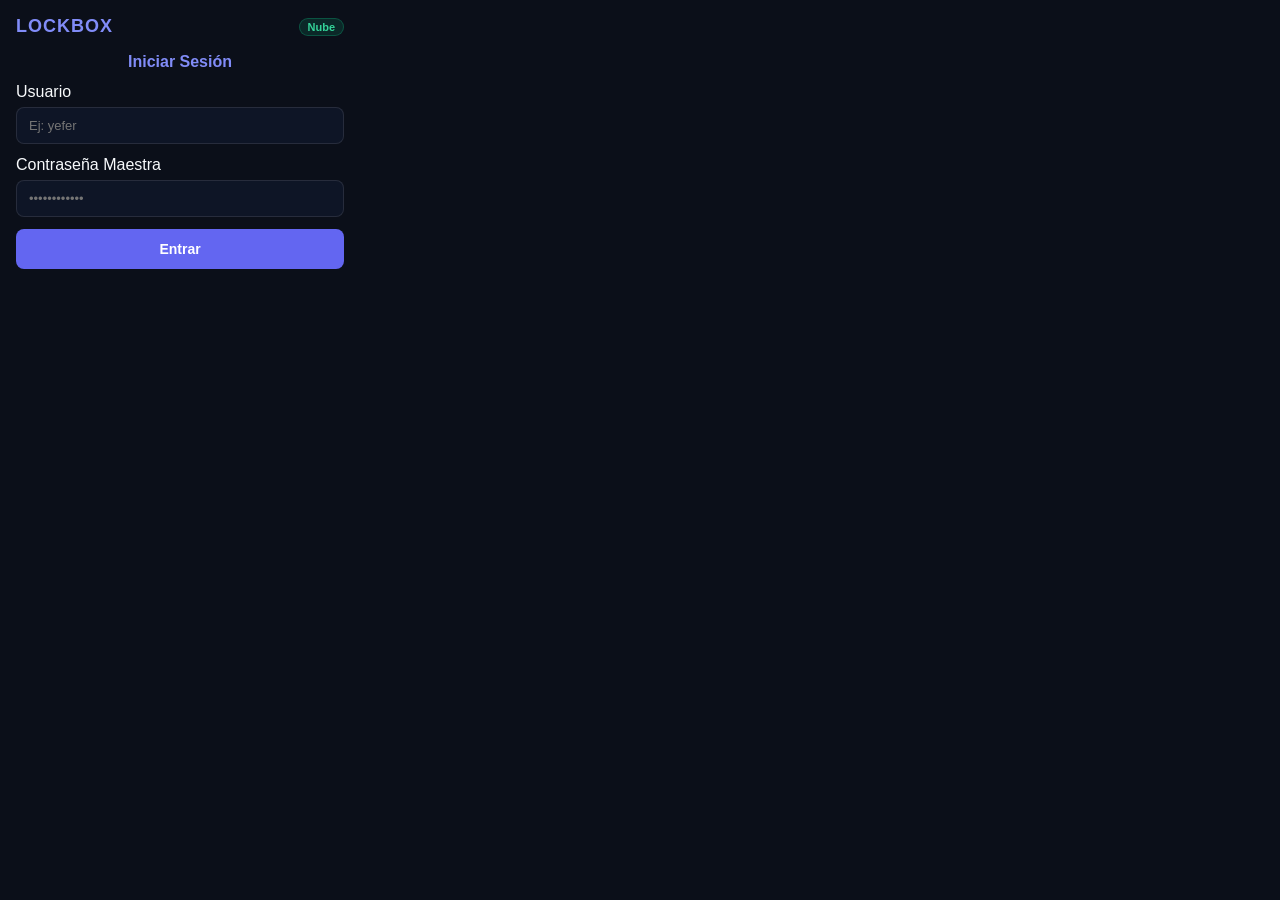
<file: Lockbox_Extension/popup.html>
<!DOCTYPE html>
<html lang="es">

<head>
  <meta charset="UTF-8">
  <title>Lockbox</title>
  <link rel="stylesheet" href="popup.css">
</head>

<body>
  <div class="container">
    <!-- CABECERA -->
    <header class="header">
      <h1 class="logo">LOCKBOX</h1>
      <div class="header-right">
        <span id="api-status" class="badge">Nube</span>
        <button id="btn-logout" class="btn-icon hidden" title="Cerrar sesión"
          style="background: none; border: none; cursor: pointer; padding: 4px;">
          <svg width="18" height="18" viewBox="0 0 24 24" fill="none" stroke="#ff5555" stroke-width="2"
            stroke-linecap="round" stroke-linejoin="round">
            <path d="M9 21H5a2 2 0 0 1-2-2V5a2 2 0 0 1 2-2h4"></path>
            <polyline points="16 17 21 12 16 7"></polyline>
            <line x1="21" y1="12" x2="9" y2="12"></line>
          </svg>
        </button>
      </div>
    </header>

    <!-- VISTA 1: LOGIN -->
    <div id="view-login" class="view">
      <h2>Iniciar Sesión</h2>
      <form id="form-login">
        <div class="input-group">
          <label>Usuario</label>
          <input type="text" id="login-username" placeholder="Ej: yefer" required>
        </div>
        <div class="input-group">
          <label>Contraseña Maestra</label>
          <input type="password" id="login-password" placeholder="••••••••••••" required>
        </div>
        <button type="submit" id="btn-login-submit" class="btn-primary">Entrar</button>
      </form>
    </div>

    <!-- VISTA 2: PANEL PRINCIPAL (Oculto al inicio) -->
    <div id="view-main" class="view hidden">
      <div class="user-bar">
        <span>Usuario: <strong id="active-user-display"></strong></span>
      </div>

      <!-- PESTAÑAS (BUSCAR / AÑADIR) -->
      <div class="tabs">
        <button id="tab-search" class="tab-btn active">🔍 Buscar</button>
        <button id="tab-add" class="tab-btn">➕ Añadir</button>
      </div>

      <!-- CONTENIDO BUSCAR -->
      <div id="view-search" class="tab-content">
        <div class="input-group">
          <label>Buscar Sitio Web</label>
          <input type="text" id="search-site" placeholder="youtube.com">
        </div>
        <button id="btn-search" class="btn-primary">Buscar Credenciales 🔍</button>
        <div id="results-container" class="results-list"></div>
      </div>

      <!-- CONTENIDO AÑADIR -->
      <form id="add-credential-form" class="tab-content hidden">
        <div class="input-group">
          <label>Sitio Web / Servicio</label>
          <input type="text" id="add-site" placeholder="github.com" required>
        </div>
        <div class="input-group">
          <label>Usuario / Email del sitio</label>
          <input type="text" id="add-user" placeholder="mi_usuario" required>
        </div>
        <div class="input-group">
          <label>Contraseña a Guardar</label>
          <input type="password" id="add-pass" placeholder="••••••••" required>
        </div>
        <button type="submit" class="btn-primary">Guardar Credencial 💾</button>
      </form>
    </div>

    <!-- MENSAJES DE ESTADO -->
    <div id="status-message" class="status-msg hidden"></div>
  </div>

  <script src="session_policy.js"></script>
  <script src="popup.js"></script>
</body>

</html>
</file>
<file: Lockbox_Extension/popup.css>
/* Reset y variables base */
* {
  box-sizing: border-box;
  margin: 0;
  padding: 0;
}

body {
  width: 360px;
  min-height: 520px;
  background-color: #0b0f19;
  color: #f8fafc;
  font-family: 'Inter', -apple-system, BlinkMacSystemFont, sans-serif;
  padding: 16px;
}

.app-container {
  display: flex;
  flex-direction: column;
  gap: 16px;
}

/* Header */
.app-header {
  display: flex;
  justify-content: space-between;
  align-items: center;
}

.logo-title {
  font-size: 18px;
  font-weight: 700;
  letter-spacing: 1px;
  color: #818cf8;
}

.badge-status {
  background: rgba(99, 102, 241, 0.15);
  color: #818cf8;
  border: 1px solid rgba(99, 102, 241, 0.3);
  padding: 2px 8px;
  border-radius: 12px;
  font-size: 11px;
  font-weight: 600;
}

/* Navegación Pestañas */
.tabs-nav {
  display: flex;
  background: rgba(255, 255, 255, 0.03);
  border: 1px solid rgba(255, 255, 255, 0.08);
  border-radius: 10px;
  padding: 4px;
  gap: 4px;
}

.tab-btn {
  flex: 1;
  background: transparent;
  border: none;
  color: #94a3b8;
  padding: 8px 12px;
  font-size: 13px;
  font-weight: 600;
  border-radius: 6px;
  cursor: pointer;
  transition: all 0.2s ease;
}

.tab-btn.active {
  background: #6366f1;
  color: #ffffff;
  box-shadow: 0 4px 12px rgba(99, 102, 241, 0.3);
}

/* Formulario e Inputs */
.input-group {
  display: flex;
  flex-direction: column;
  gap: 6px;
  margin-bottom: 12px;
}

.input-label {
  font-size: 12px;
  font-weight: 600;
  color: #cbd5e1;
}

.password-wrapper,
.search-wrapper,
.generator-wrapper {
  position: relative;
  display: flex;
  align-items: center;
}

input[type="text"],
input[type="password"],
.input-field {
  width: 100%;
  background: rgba(15, 23, 42, 0.8);
  border: 1px solid rgba(255, 255, 255, 0.1);
  border-radius: 8px;
  padding: 10px 12px;
  color: #ffffff;
  font-size: 13px;
  font-family: inherit;
  transition: border-color 0.2s;
}

input[type="text"]:focus,
input[type="password"]:focus,
.input-field:focus {
  outline: none;
  border-color: #6366f1;
}

/* Iconos y Botones de Formulario */
.icon-button {
  position: absolute;
  right: 10px;
  background: none;
  border: none;
  color: #94a3b8;
  cursor: pointer;
  display: flex;
  align-items: center;
  justify-content: center;
}

.icon-eye {
  width: 18px;
  height: 18px;
}

.btn-primary {
  width: 100%;
  background: #6366f1;
  color: #ffffff;
  border: none;
  border-radius: 8px;
  padding: 12px;
  font-size: 14px;
  font-weight: 600;
  cursor: pointer;
  display: flex;
  align-items: center;
  justify-content: center;
  gap: 8px;
  transition: background 0.2s, transform 0.1s;
  margin-top: 6px;
}

.btn-primary:hover {
  background: #4f46e5;
}

.btn-primary:active {
  transform: scale(0.98);
}

.btn-primary:disabled {
  opacity: 0.5;
  cursor: not-allowed;
  pointer-events: none;
  transform: none;
}

.icon-search {
  width: 16px;
  height: 16px;
}

/* Generador */
.separator {
  height: 1px;
  background: rgba(255, 255, 255, 0.08);
  margin: 16px 0;
}

.length-container {
  display: flex;
  justify-content: space-between;
  align-items: center;
  font-size: 12px;
  color: #94a3b8;
  margin-bottom: 6px;
}

.length-container input[type="range"] {
  accent-color: #6366f1;
  cursor: pointer;
}

.generator-actions {
  position: absolute;
  right: 8px;
  display: flex;
  gap: 4px;
}

.icon-button-action {
  background: rgba(255, 255, 255, 0.08);
  border: none;
  border-radius: 6px;
  padding: 4px 8px;
  cursor: pointer;
  font-size: 12px;
  transition: background 0.2s;
}

.icon-button-action:hover {
  background: rgba(255, 255, 255, 0.15);
}

/* Botón Danger */
.btn-danger {
  width: 100%;
  background: rgba(239, 68, 68, 0.15);
  color: #f87171;
  border: 1px solid rgba(239, 68, 68, 0.3);
  border-radius: 8px;
  padding: 10px;
  font-size: 12px;
  font-weight: 600;
  cursor: pointer;
  margin-top: 8px;
  transition: background 0.2s;
}

.btn-danger:hover {
  background: rgba(239, 68, 68, 0.25);
}

/* Utilidades */
.d-none {
  display: none !important;
}

.hidden {
  display: none !important;
}

/* Nuevas clases y mapeos de estructura */
.container {
  display: flex;
  flex-direction: column;
  gap: 16px;
}

.header {
  display: flex;
  justify-content: space-between;
  align-items: center;
}

.logo {
  font-size: 18px;
  font-weight: 700;
  letter-spacing: 1px;
  color: #818cf8;
}

.badge {
  background: rgba(99, 102, 241, 0.15);
  color: #818cf8;
  border: 1px solid rgba(99, 102, 241, 0.3);
  padding: 2px 8px;
  border-radius: 12px;
  font-size: 11px;
  font-weight: 600;
  transition: all 0.2s ease;
}

.tabs {
  display: flex;
  background: rgba(255, 255, 255, 0.03);
  border: 1px solid rgba(255, 255, 255, 0.08);
  border-radius: 10px;
  padding: 4px;
  gap: 4px;
  margin-bottom: 12px;
}

.user-bar {
  background: rgba(255, 255, 255, 0.05);
  padding: 8px 12px;
  border-radius: 6px;
  margin-bottom: 12px;
  font-size: 0.9em;
  display: flex;
  justify-content: space-between;
  align-items: center;
}

.btn-icon {
  background: none;
  border: none;
  cursor: pointer;
  font-size: 1.1em;
}

.view h2 {
  font-size: 16px;
  font-weight: 600;
  margin-bottom: 12px;
  color: #818cf8;
  text-align: center;
}

.header-right {
  display: flex;
  align-items: center;
  gap: 10px;
}
</file>
